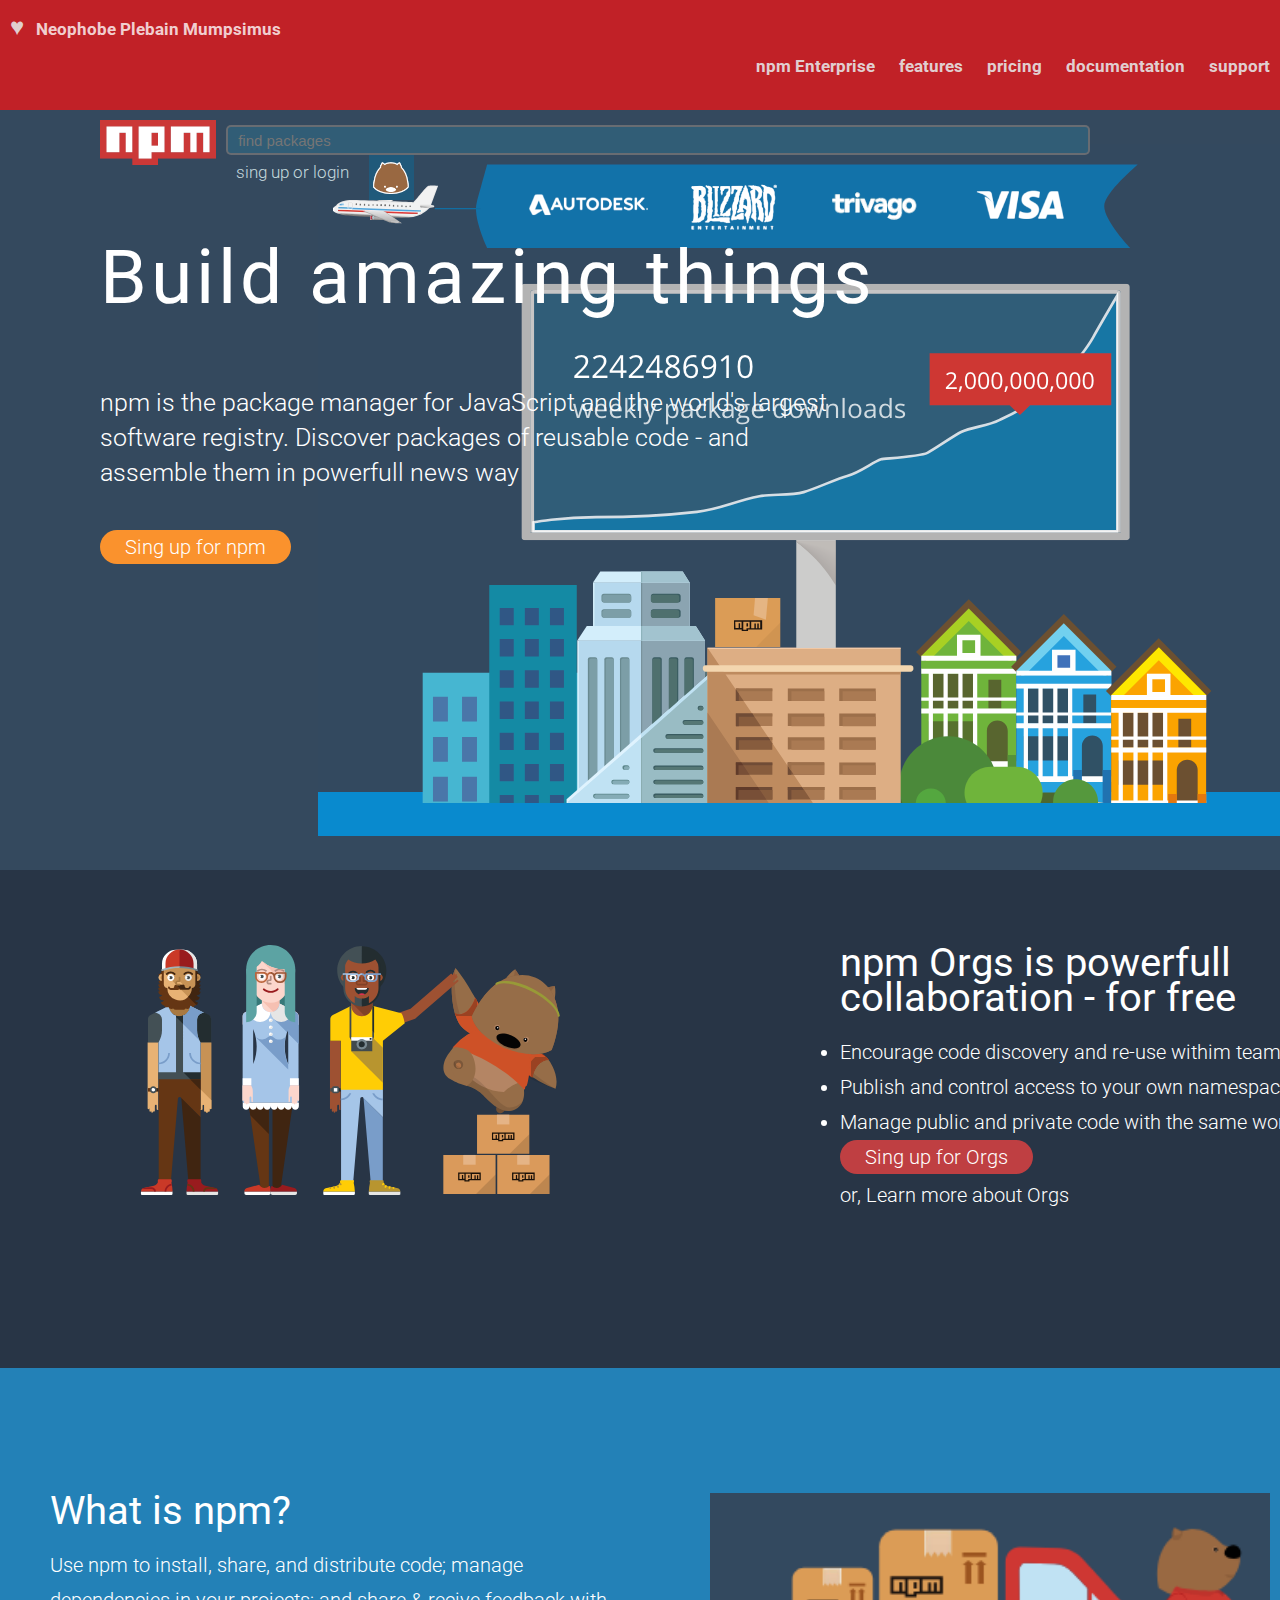
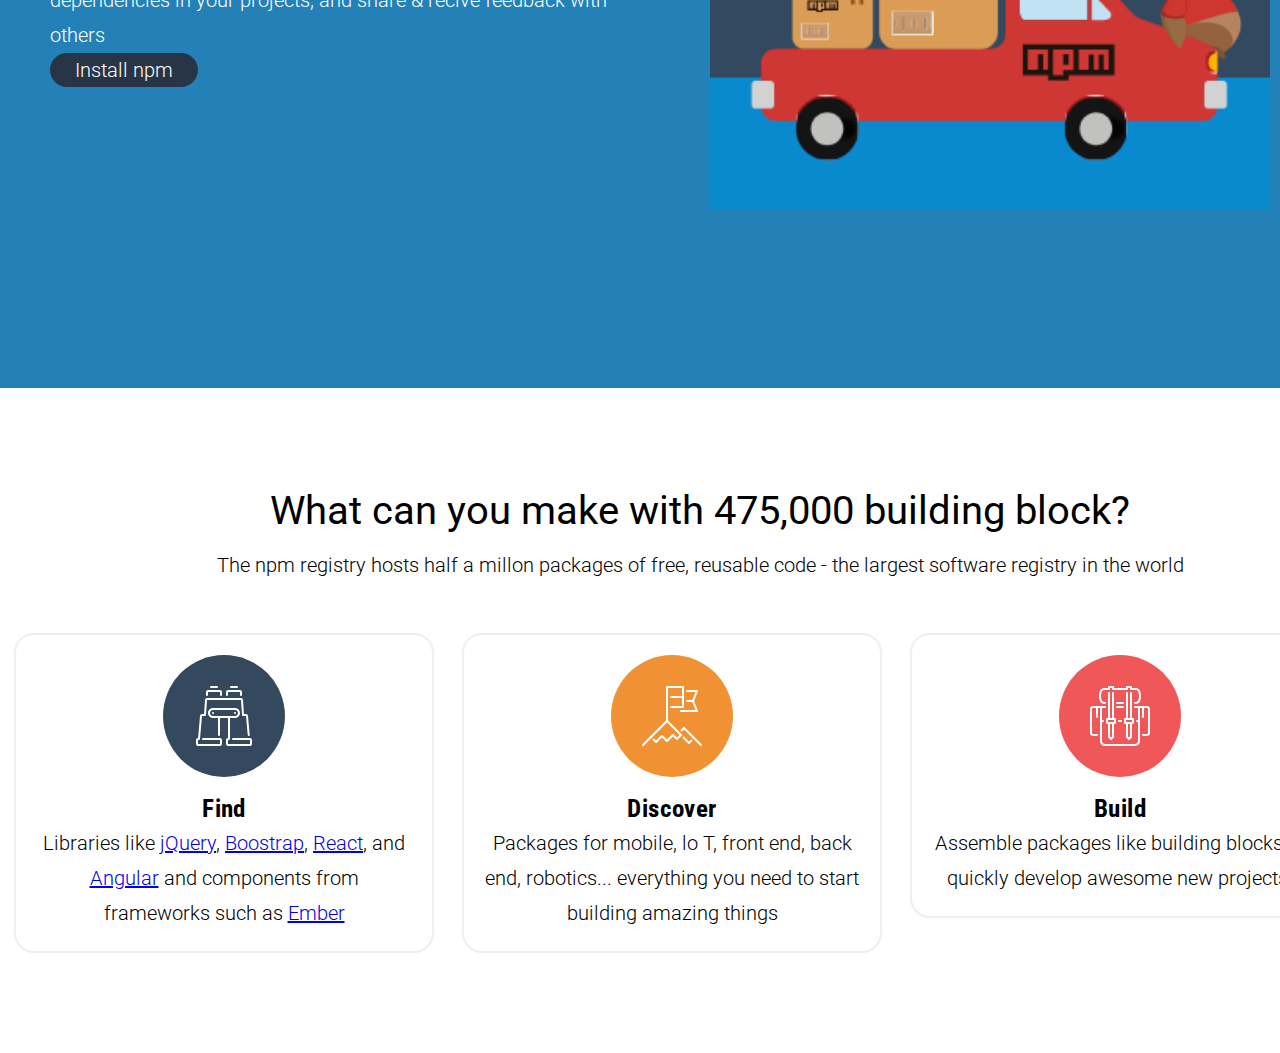
<file: Html_Css/Neophobe/index.html>
<!DOCTYPE html>
<html lang="en">
<head>
  <meta charset="UTF-8">
  <meta name="viewport" content="width=device-width, initial-scale=1.0">
  <meta http-equiv="X-UA-Compatible" content="ie=edge">
  <title>npm</title>
  <link rel="stylesheet" type="text/css" href="style.css">
</head>
<body>
  <nav>
    <div class="top-left">
      <a class="heart" href="#">♥︎</a>
      <span class="acronym">Neophobe Plebain Mumpsimus</span>
    </div>
    <div class="top-links">
    <ul>
      <li><a href="#">npm Enterprise</a></li>
      <li><a href="#">features</a></li>
      <li><a href="#">pricing</a></li>
      <li><a href="#">documentation</a></li>
      <li><a href="#">support</a></li>
    </ul>
    </div>
  </nav>
<div class="clearfix"></div>


  <header class="header">
    
    <div class="search">
        <img src="images/npm-logo.png" alt="npm.logo">
      <input id="input-search" type="search" placeholder="find packages" class="search-bar">
      <a href="#">sing up or login</a>
      <img src="images/bear-logo.png" alt="bear.logo">
    </div>
    <div class="clearfix"></div>

    <div>
    <h1>Build amazing things</h1>
    <p class="quote">npm is the package manager for JavaScript and the world's largest <br/>
      software registry. Discover packages of reusable code - and<br/>
     assemble them in powerfull news way </p>
     <a class="link" href="#">Sing up for npm</a>
     </div>
  </header>

  <section id="collaboration">
    <div class="container">
      <img src="images/collaboration.svg" alt="colaboration.logo" 
      width="50%" height="250px">
      <div class="collaboration-text float-r">
      <h2>npm Orgs is powerfull collaboration - for free</h2>
      <ul class="text">
          <li>Encourage code discovery and re-use withim teams</li>
          <li>Publish and control access to your own namespace</li>
          <li>Manage public and private code with the same workflow</li>
        </ul>
        <a class="link1" href="#">Sing up for Orgs</a>
      <p class="text">or, <a class="link2" href="#">Learn more about Orgs</a></p>
      </div>
      <div class="clearfix"></div>
    </div>
  </section>
  


  <section id="npm" >
    <div class="container">
      <div class="float-l wnpm">
      <h2>What is npm?</h2>
      <p>Use npm to install, share, and distribute code; manage dependencies in your projects; and share
        & recive feedback with others </p>
      <a class="link" href="#">Install npm</a>
      </div>

      <img class="float- wnpm" src="images/red-car.png" alt="car.logo">
    </div>
    <div class="clearfix"></div>
  </section>

  <section id="structure" class="container">
    <div class="structure-title">
      <h2>What can you make with 475,000 building block?</h2>
      <p>The npm registry hosts half a millon packages of free, reusable code - the largest 
        software registry in the world</p>
    </div>

        <article class="service-box float-l">
            <img src="images/binoculars.svg" alt="binoculars.logo">
            <h4>Find</h4>
            <p>Libraries like <a href="#">jQuery</a>, <a href="#">Boostrap</a>, <a href="#">React</a>, 
              and <a href="#">Angular</a> and components from frameworks such 
              as <a href="#">Ember</a></p>
          </article>
      
          <article class="service-box float-l">
            <img src="images/mountain-flag.svg" alt="mountain.logo">
            <h4>Discover</h4>
            <p>Packages for mobile, lo T, front end, back end, robotics... everything you need to start
              building amazing things</p>
          </article>
      
          <article class="service-box float-l">
            <img src="images/backpack.svg" alt="backpack.logo">
            <h4>Build</h4>
            <p>  Assemble packages like building blocks to quickly develop awesome new projects.</p>
          </article>
  </section>
</body>
</html>
</file>
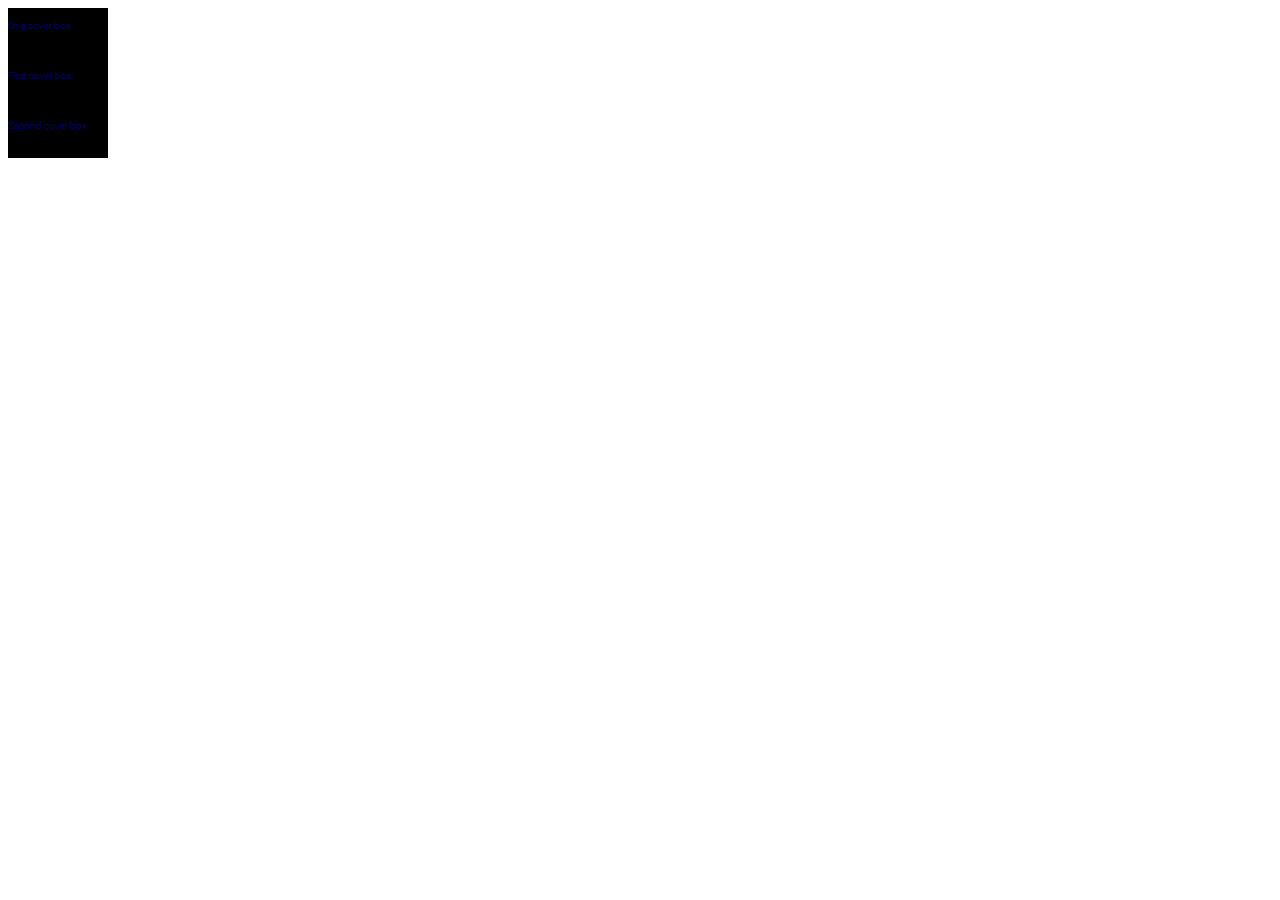
<file: Html_Css/web-page-example/index.html>
<!DOCTYPE html>
<html lang="en">
<head>
  <meta charset="UTF-8">
  <title>Document</title>
  <link rel="stylesheet" href="styles.css"> <!-- Note the name of the stylesheet -->
</head>
<body>

  <div id="cover-box">
    One cover box
  </div>

  <div id="cover-box">
      First cover box
    </div>
  
    <div id="cover-box">
      Second cover box
    </div>

</body>
</html>
</file>
<file: Html_Css/Neophobe/style.css>
@import url('https://fonts.googleapis.com/css?family=Roboto+Condensed:700|Roboto:100,300,700');

*{
  margin: 0;
  padding: 0;
}

body{
  font-family:Roboto;
  font-size:10px;
  line-height:3.5em;
  font-weight:300;
}








h1, h2, h3, h4, h5 {
  font-family: 'Roboto Condensed';
}

h1{
  font-family: Roboto;
  font-size:7.5em;
  padding-bottom: 90px;
  font-weight: 400;
  letter-spacing: 4px;
}

h2{
  font-family: Roboto;
  font-size:4em;
  font-weight: 400;
  margin-bottom: 20px;
}

h3{
  font-size:4.2em;
  text-align:center;
}

h4{
  font-size:2.5em;
  letter-spacing: 0.4px;
}


h5{
  font-size:1.2em;
}



nav{
  background-color: #C12127;
  color:rgba(255, 255, 255, 0.8);
  padding: 10px 0 0 0;
  height: 100px;
}

nav a{
  color:rgba(235, 255, 255, 0.8);
  text-decoration: none;
  font-size:17px;
}

.top-links{
  font-size:17px;
  font-weight:bold;
  float:right;
}

.top-links li{
display: inline-block;
margin:0 10px;
}

.acronym{
  font-size:17px;
  font-weight:bold;
}

.heart{
  font-size:24px;
  margin:0 10px;
}

.header{
  background-image:url(images/buildings-and-billboard.png);
  background-color:rgb(52, 73, 94);
  background-repeat: no-repeat;
  background-position: right;
  height: 750px;
  margin:0;
  color:white;
  padding: 10px 100px 0;
}


.search{
  margin-bottom: 100px;
  height:40px;
  width: 100%;
}

.search-bar{
  width:80%;
  height: 30px;
  background-color: rgb(49, 93, 118);
  margin:5px 10px 0px 10px;
  font-size: 15px;
  text-indent: 10px;
  border: 2px solid rgba(119, 113, 113, 0.788);
  border-radius: 5px;
  float:left;
}

.search img{
  height: 45px;
  width: auto;
  margin-top:0;
  float:left;
}

.search a{
  color:rgba(235, 255, 255, 0.8);
  text-decoration: none;
  margin:0 20px;
  font-size: 17px;
  display:block;
  float:left;
}


.clearfix{
  clear:both;
}

.quote{
  font-size:2.5em;
  margin-bottom: 40px;
}

.header .link{
    background-color:rgb(250, 146, 45);
    color:white;
    font-family:Roboto;
    font-size:2em;
    text-align:center;
    text-decoration:none;
    padding:5px 25px;
    border-radius:30px;
}

#collaboration{
  background-color: rgb(40, 53, 70);
  color:white;
}

p {
  font-size: 2em;
}

.text {
  font-size: 2em;
}

#collaboration .link1{
  background-color:rgb(191, 63, 66);
  color:white;
  font-family:Roboto;
  font-size:2em;
  text-align:center;
  text-decoration:none;
  padding:5px 25px;
  border-radius:30px;
}

#collaboration .link2{
  color:white;
  font-family:Roboto;
  text-decoration:none;
}

#npm{
  background-color: rgb(35, 129, 183) ;
  color:white;
}

#npm .link{
  background-color: rgb(40, 53, 70);
  color:white;
  font-family:Roboto;
  font-size:2em;
  text-align:center;
  text-decoration:none;
  padding:5px 25px;
  border-radius:30px;
}

.service-box{
  text-align:center;
  border: 2px solid #eee;
  border-radius: 20px;
  box-sizing: border-box;
  margin:50px 1% 100px;
  padding: 20px;
  width:30%;
}

.structure-title{
  margin-top:30px;
  text-align: center;
 
}

.container{
  width:1400px;
  margin:auto;
  padding:75px 0;
  
}

.float-r{
  float:right;
}

.float-l{
  float:left;
}

.clearfix{
  clear:both;
}

.wnpm {
  width:40%;
  padding-bottom: 40px;
  margin:50px;
}

.collaboration-text{
  width:40%;
  margin-bottom:80px;
}

.b-style{

}
</file>
<file: Html_Css/web-page-example/styles.css>
@import url('https://fonts.googleapis.com/css?family=Roboto+Condensed:700|Roboto:100,300,700');

*{
  color:green;
}

body{
  font-family:Roboto;
  font-size:10px;
  line-height:3.5em;
  font-weight:300;
}

#cover-box {
  background-color: black;
  color:navy;
  width: 100px;
  height: 50px;
}
</file>
